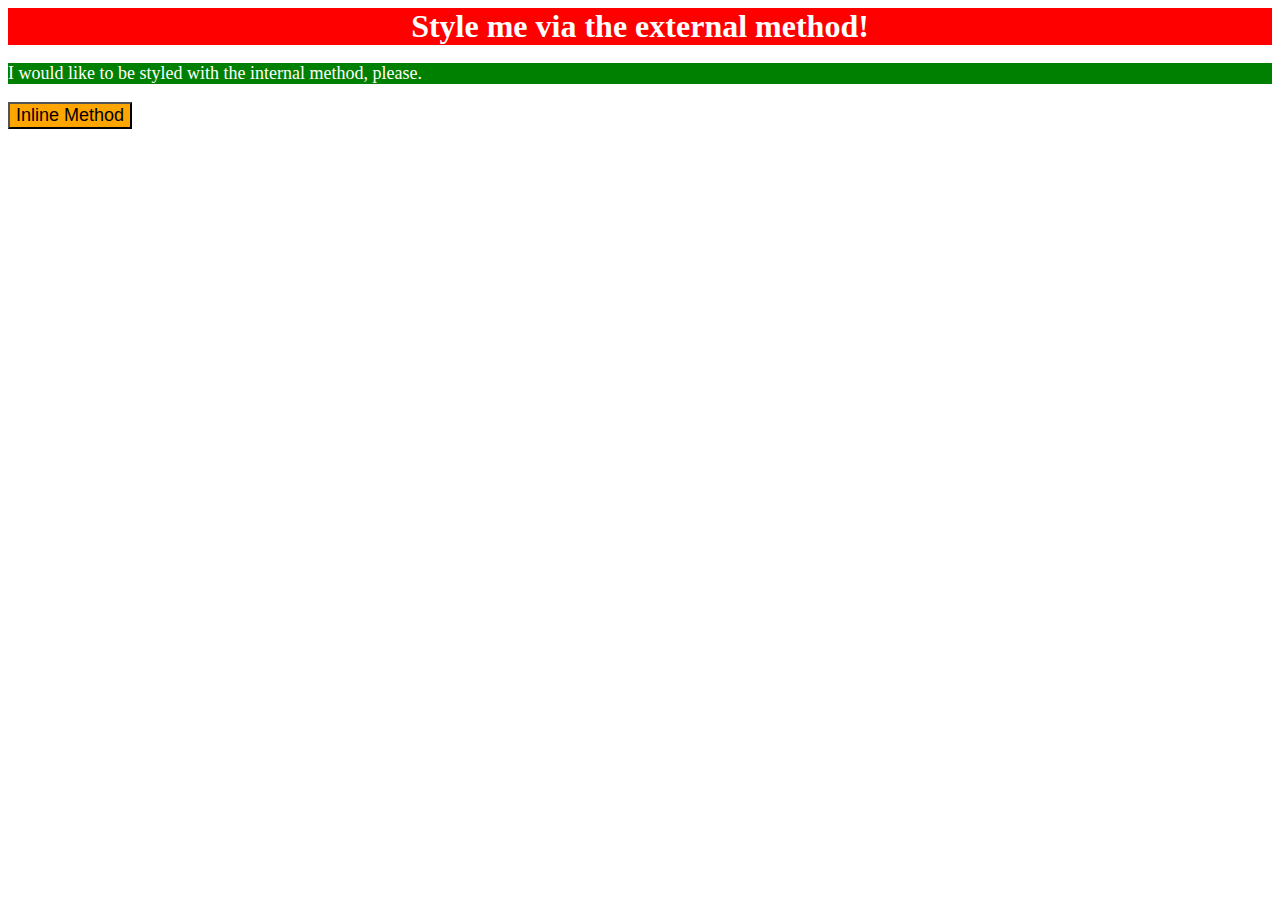
<file: index.html>
<!DOCTYPE html>
<html lang="en">
<head>
    <link rel="stylesheet" href="./styles.css"/>
    <style>
        p {
            background-color: green;
            color: white;
            font-size: 18px;
        }
    </style>
    <meta charset="UTF-8">
    <meta name="viewport" content="width=device-width, initial-scale=1.0">
    <title>Css Exercises</title>
</head>
<body>

    <div>Style me via the external method!</div>

    <p>I would like to be styled with the internal method, please.</p>
    
    <button style="background-color: orange; 
                   font-size: 18px;">Inline Method</button>
</body>
</html>
</file>
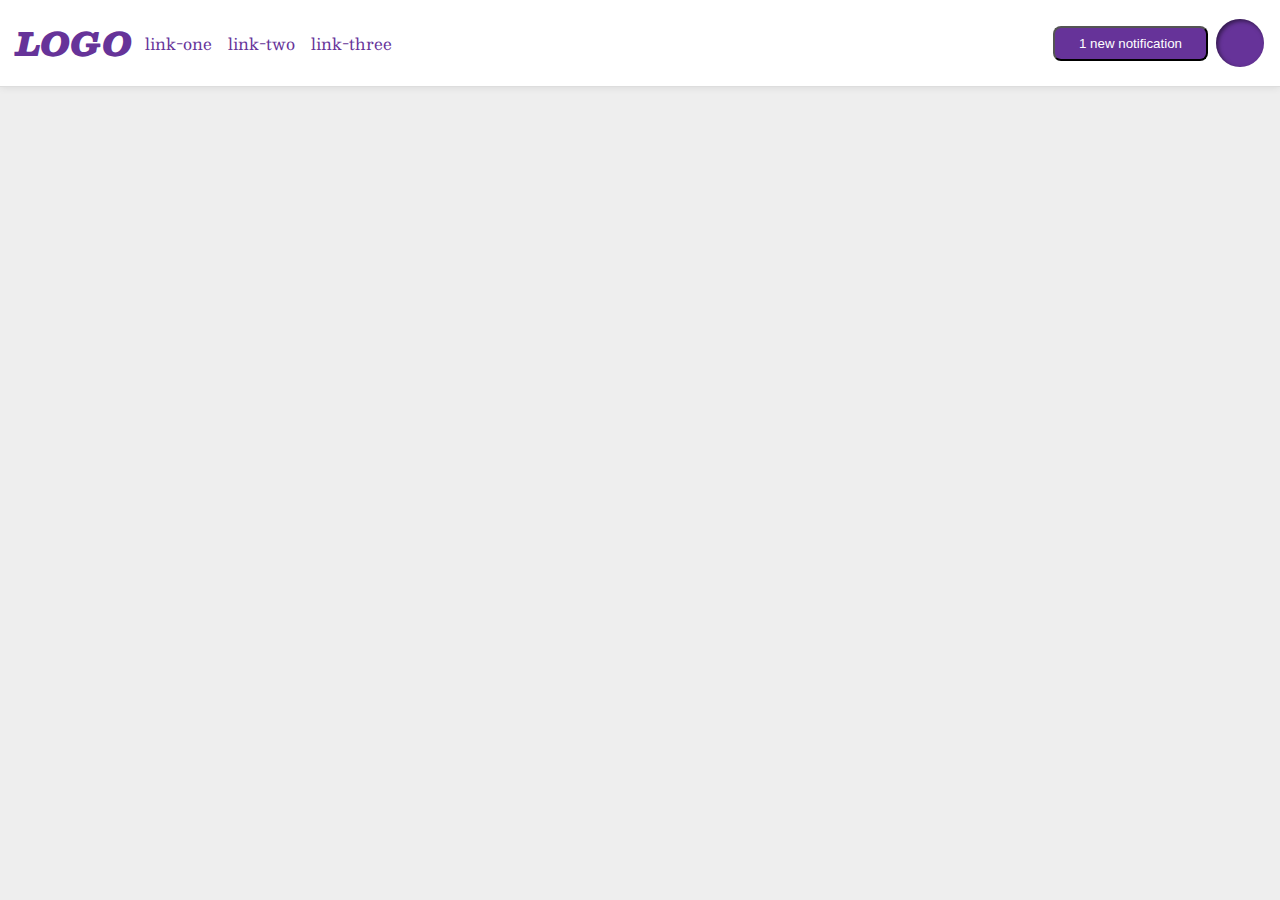
<file: flexExercises/index.html>
<!DOCTYPE html>
<html lang="en">
  <head>
    <meta charset="UTF-8">
    <meta http-equiv="X-UA-Compatible" content="IE=edge">
    <meta name="viewport" content="width=device-width, initial-scale=1.0">
    <title>Flex Header 2</title>
    <link rel="stylesheet" href="./styles.css">
  </head>
  <body>

    <div class="header">
      <div class="logo">
        LOGO
      </div>
      <ul class="links">
        <li><a href="google.com">link-one</a></li>
        <li><a href="google.com">link-two</a></li>
        <li><a href="google.com">link-three</a></li>
      </ul>


      <div class="buttons">
        <button class="notifications">
          1 new notification
        </button>
        <div class="profile-image"></div>
      </div>


    </div>

   

    
   
  </body>
</html>
</file>
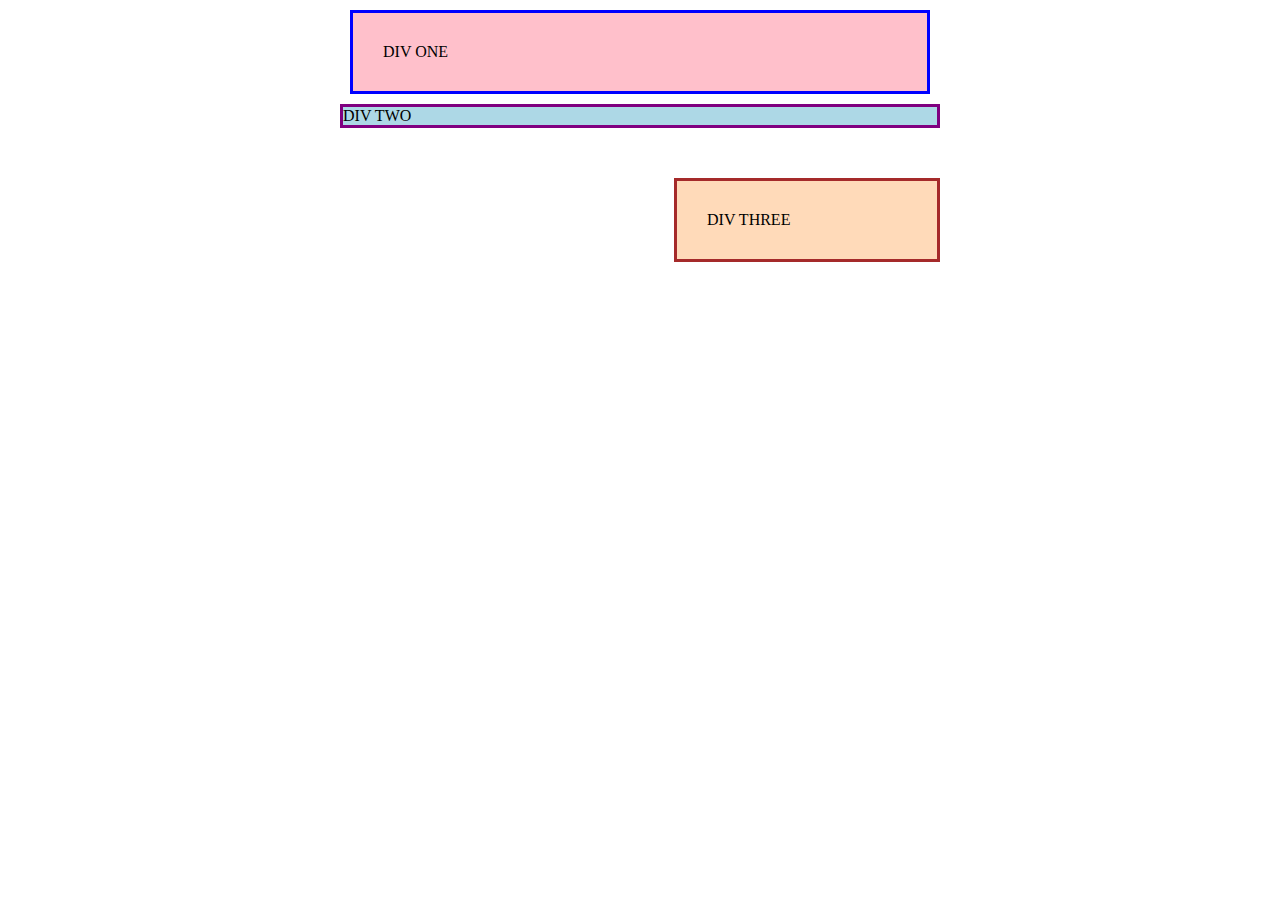
<file: marginAndPadding-1/index.html>
<!DOCTYPE html>
<html lang="en">
  <head>
    <meta charset="UTF-8">
    <meta http-equiv="X-UA-Compatible" content="IE=edge">
    <meta name="viewport" content="width=device-width, initial-scale=1.0">
    <title>Margin and Padding exercise</title>
    <link rel="stylesheet" href="./styles.css">
  </head>
  <body>
    <div class="one">
      DIV ONE
    </div>
    <div class="two">
      DIV TWO
    </div>
    <div class="three">
      DIV THREE
    </div>
  </body>
</html>
</file>
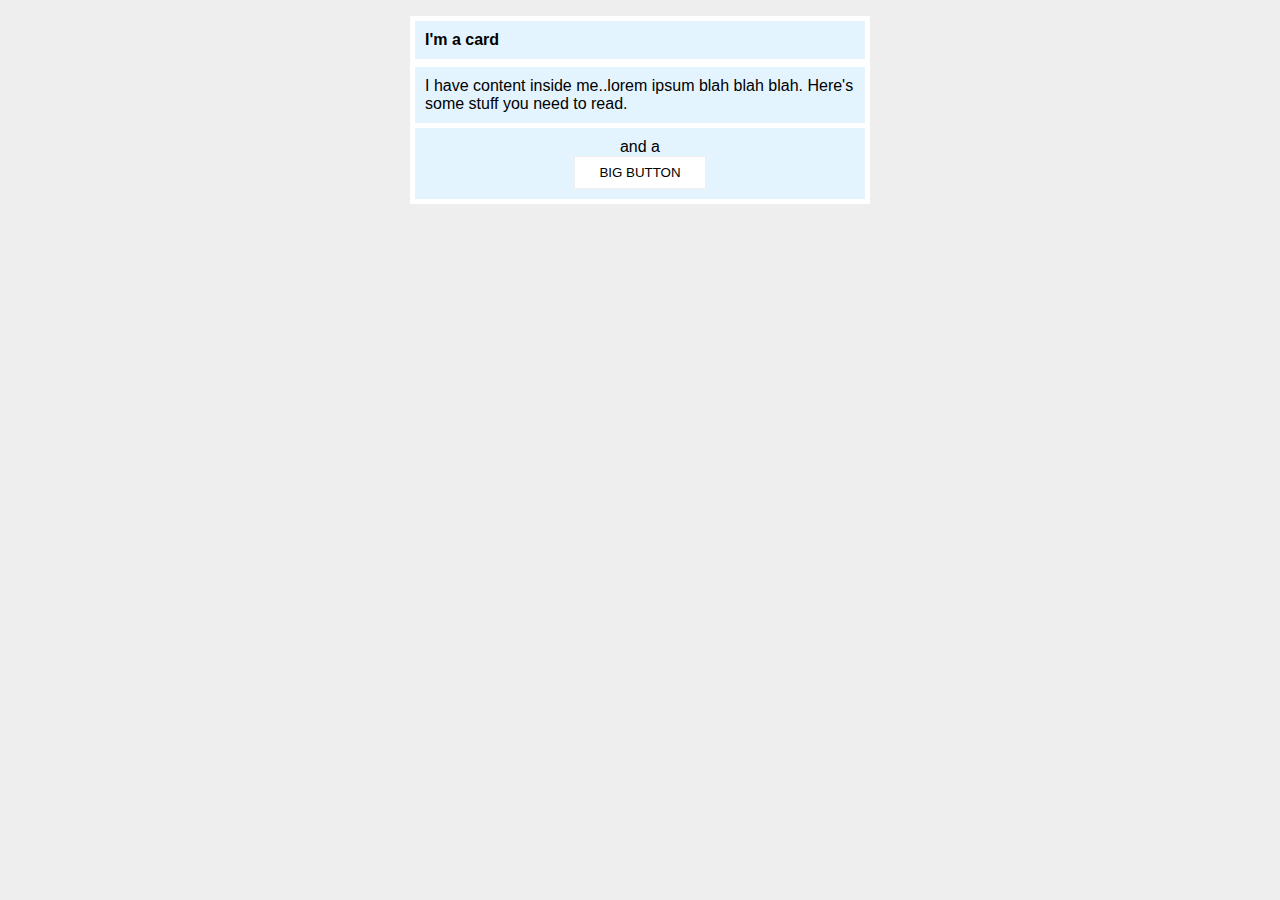
<file: marginAndPadding-2/index.html>
<!DOCTYPE html>
<html lang="en">
  <head>
    <meta charset="UTF-8">
    <meta http-equiv="X-UA-Compatible" content="IE=edge">
    <meta name="viewport" content="width=device-width, initial-scale=1.0">
    <title>Margin and Padding exercise 2</title>
    <link rel="stylesheet" href="./styles.css">
  </head>
  <body>
    <div class="card">
      <h1 class="title">I'm a card</h1>
      <div class="content">I have content inside me..lorem ipsum blah blah blah. Here's some stuff you need to read.</div>
      <div class="button-container">and a <button>BIG BUTTON</button></div>
    </div>
  </body>
</html>
</file>
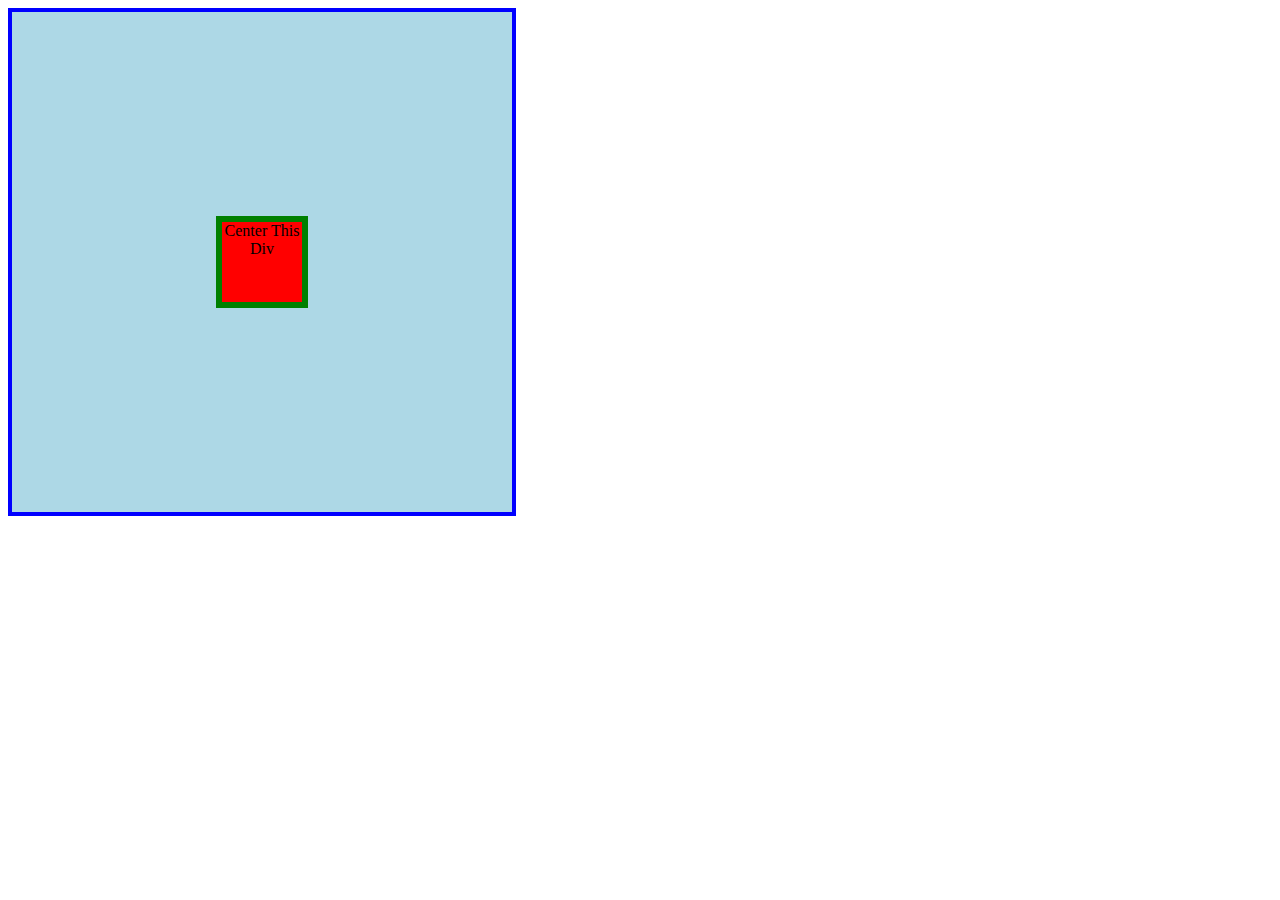
<file: flexExercises/01-Flex-Center/index.html>
<!DOCTYPE html>
<html lang="en">
<head>
    <meta charset="UTF-8">
    <meta name="viewport" content="width=device-width, initial-scale=1.0">
    <link rel="stylesheet" href="./styles.css">
    <title>Document</title>
</head>
<body>
    <div class="wrapper">
        <div class="box">Center This Div</div>
    </div>
</body>
</html>
</file>
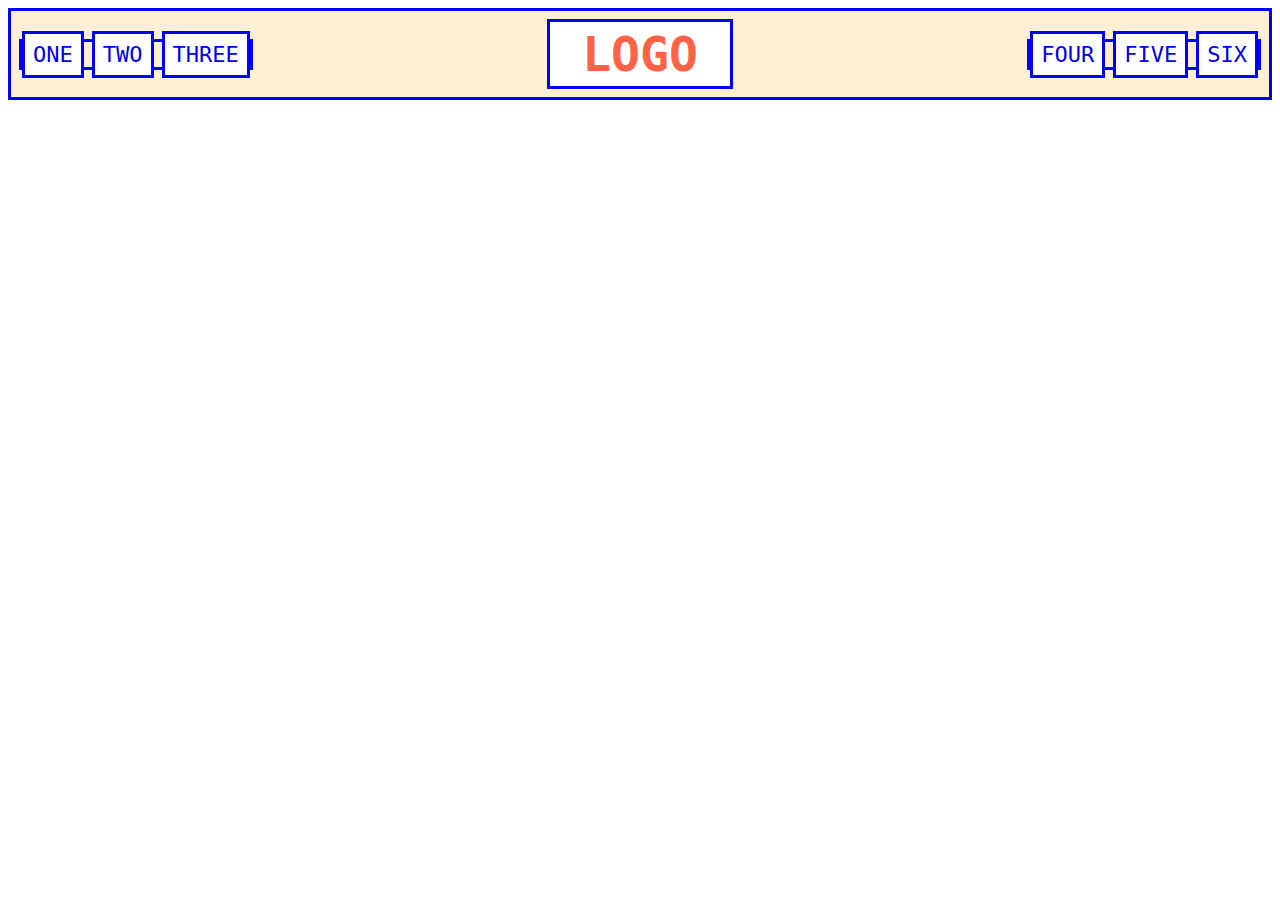
<file: flexExercises/02-Flex-Header/index.html>
<!DOCTYPE html>
<html lang="en">
  <head>
    <meta charset="UTF-8">
    <meta http-equiv="X-UA-Compatible" content="IE=edge">
    <meta name="viewport" content="width=device-width, initial-scale=1.0">
    <title>Flex Header</title>
    <link rel="stylesheet" href="./solutionStyle.css">
  </head>
  <body>
    <div class="header">
      <div class="left-links">
        <ul>
          <li><a href="#">ONE</a></li>
          <li><a href="#">TWO</a></li>
          <li><a href="#">THREE</a></li>
        </ul>
      </div>
      <div class="logo">LOGO</div>
      <div class="right-links">
        <ul>
          <li><a href="#">FOUR</a></li>
          <li><a href="#">FIVE</a></li>
          <li><a href="#">SIX</a></li>
        </ul>
      </div>
    </div>
  </body>
</html>
</file>
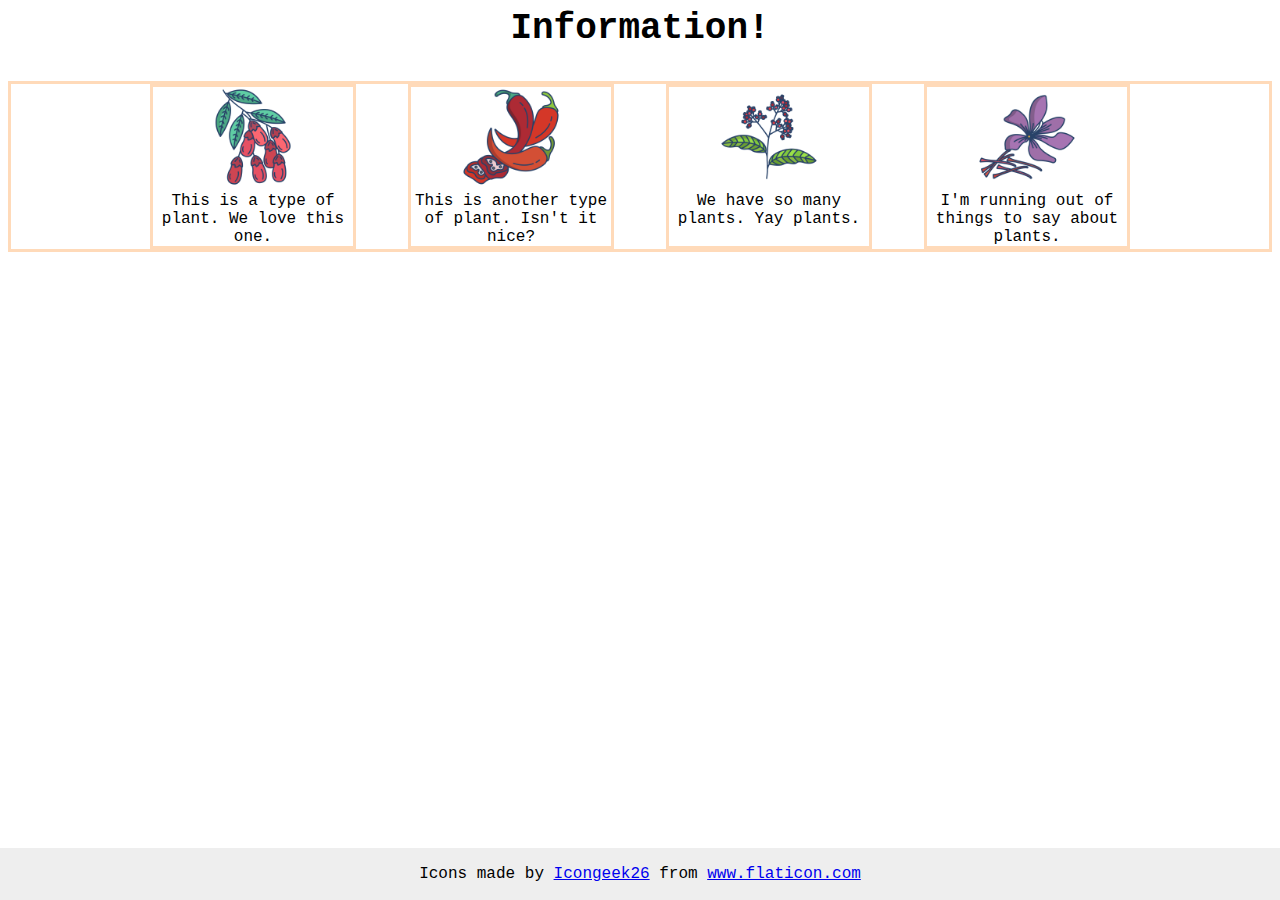
<file: flexExercises/04-Flex-information/index.html>
<!DOCTYPE html>
<html lang="en">
  <head>
    <meta charset="UTF-8">
    <meta http-equiv="X-UA-Compatible" content="IE=edge">
    <meta name="viewport" content="width=device-width, initial-scale=1.0">
    <title>Information</title>
    <link rel="stylesheet" href="./styles.css">
  </head>
  <body>
    <div class="title">Information!</div>

    <div class="container">

      <div class="info">
          <img src="./images/barberry.png" alt="barberry">
          <div class="text">This is a type of plant. We love this one.</div>
      </div>
      <div class="info">      
          <img src="./images/chilli.png" alt="chili">
          <div class="text">This is another type of plant. Isn't it nice?</div>
      </div>
      <div class="info">
          <img src="./images/pepper.png" alt="pepper">
          <div class="text">We have so many plants. Yay plants.</div>
      </div>
      <div class="info">    
          <img src="./images/saffron.png" alt="saffron">
          <div class="text">I'm running out of things to say about plants.</div>
      </div>  
    </div>

    <!-- disregard this section, it's here to give attribution to the creator of these icons -->
    <div class="footer">
      <div>Icons made by <a href="https://www.flaticon.com/authors/icongeek26" title="Icongeek26">Icongeek26</a> from <a href="https://www.flaticon.com/" title="Flaticon">www.flaticon.com</a></div>
    </div>
  </body>
</html>
</file>
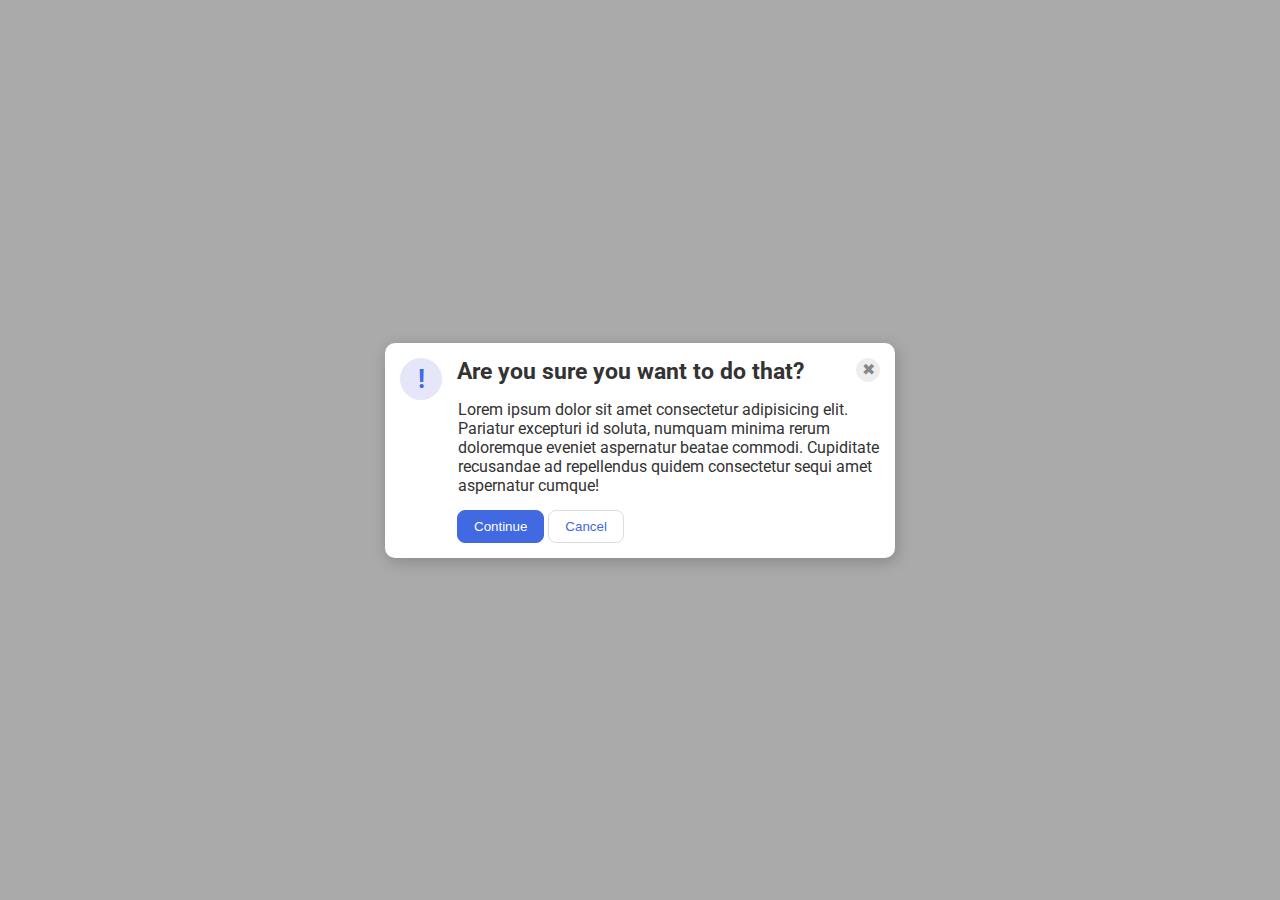
<file: flexExercises/05-flex-modal/index.html>
<!DOCTYPE html>
<html lang="en">
  <head>
    <meta charset="UTF-8">
    <meta http-equiv="X-UA-Compatible" content="IE=edge">
    <meta name="viewport" content="width=device-width, initial-scale=1.0">
    <link rel="stylesheet" href="./styles.css">
    <title>Modal</title>
  </head>
  <body>
    <div class="modal">

        <div class="header-container">
            <div class="icon">!</div>
            <div class="header">Are you sure you want to do that?</div>
            
            <button class="close-button">✖</button>
        </div>

        <div class="text-container">
            <div class="text">Lorem ipsum dolor sit amet consectetur adipisicing elit. Pariatur excepturi id soluta, numquam minima rerum doloremque eveniet aspernatur beatae commodi. Cupiditate recusandae ad repellendus quidem consectetur sequi amet aspernatur cumque!</div>
        </div>
            
        <div class="button-container">
            <button class="continue">Continue</button>
            <button class="cancel">Cancel</button>
        </div>
            
    </div>
  </body>
</html>
</file>
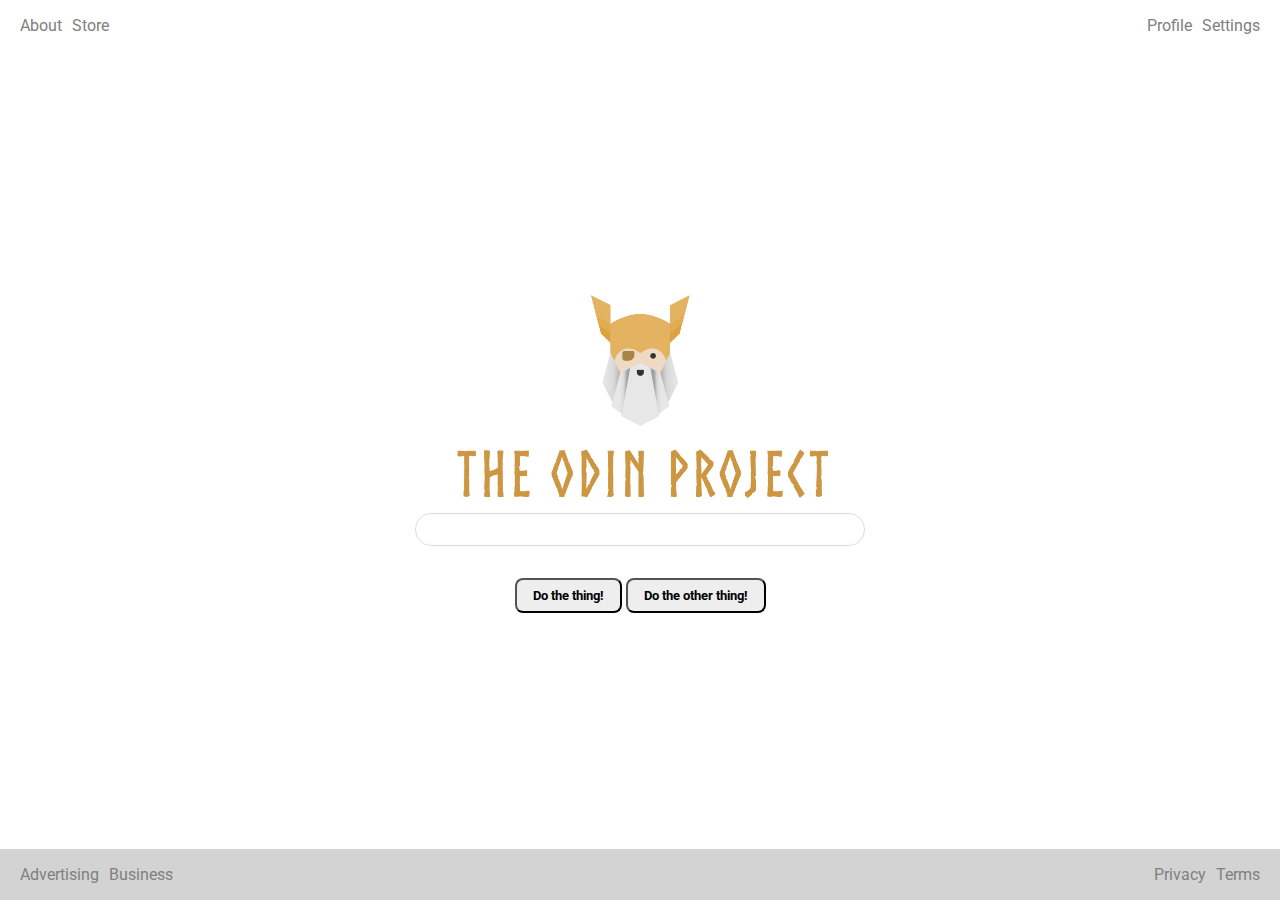
<file: flexExercises/06-flex-layout/index.html>
<!DOCTYPE html>
<html lang="en">
  <head>
    <meta charset="UTF-8">
    <meta http-equiv="X-UA-Compatible" content="IE=edge">
    <meta name="viewport" content="width=device-width, initial-scale=1.0">
    <title>LAYOUT</title>
    <link rel="stylesheet" href="./styles.css">
  </head>
  <body>


    <div class="header">
      <ul class="left-links">
        <li><a href="#">About</a></li>
        <li><a href="#">Store</a></li>
      </ul>
      <ul class="right-links">
        <li><a href="#">Profile</a></li>
        <li><a href="#">Settings</a></li>
      </ul>
    </div>

    <div class="content">
        <div class="logo-searchbar-container">
            <img src="./images/logo.png" alt="Project logo. Represents odin with the project name.">
            <div class="input">
                <input type="text">
            </div>
        </div>

            <div class="buttons">
                <button>Do the thing!</button>
                <button>Do the other thing!</button>
            </div>
    </div>


    <div class="footer">
      <ul class="left-links">
        <li><a href="#">Advertising</a></li>
        <li><a href="#">Business</a></li>
      </ul>
      <ul class="right-links">
        <li><a href="#">Privacy</a></li>
        <li><a href="#">Terms</a></li>
      </ul>
    </div>


  </body>
</html>
</file>
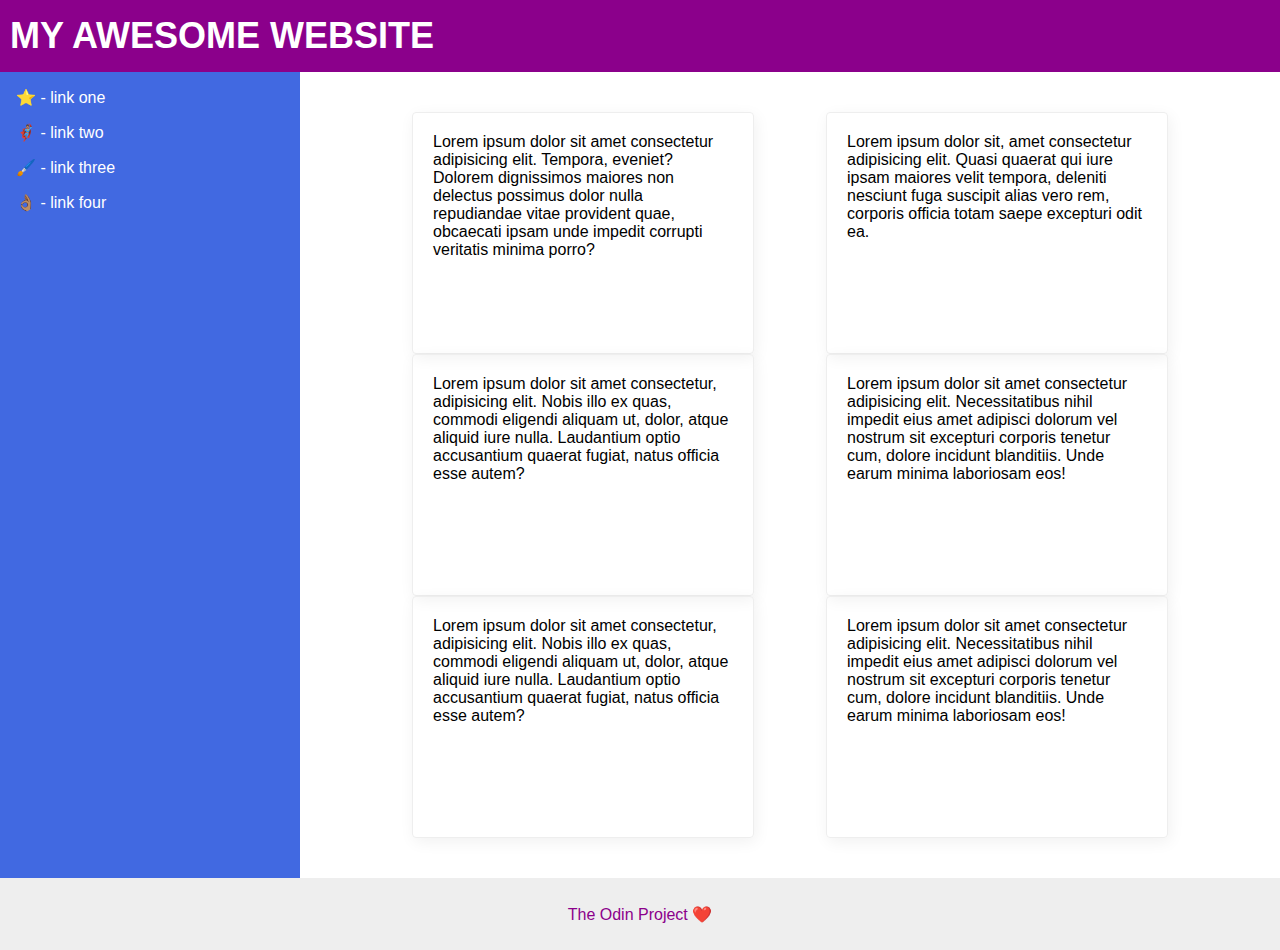
<file: flexExercises/07-flex-layout2/index.html>
<!DOCTYPE html>
<html lang="en">
  <head>
    <meta charset="UTF-8">
    <meta http-equiv="X-UA-Compatible" content="IE=edge">
    <meta name="viewport" content="width=device-width, initial-scale=1.0">
    <title>The Holy Grail</title>
    <link rel="stylesheet" href="./styles.css">
  </head>
  <body>

    <div class="header">
      MY AWESOME WEBSITE
    </div>
    
    <div class="content-container">

            <div class="sidebar">
                <ul>
                    <li><a href="#">⭐ - link one</a></li>
                    <li><a href="#">🦸🏽‍♂️ - link two</a></li>
                    <li><a href="#">🖌️ - link three</a></li>
                    <li><a href="#">👌🏽 - link four</a></li>
                </ul>
            </div>

            <div class="card-content">
                <div class="card">Lorem ipsum dolor sit amet consectetur adipisicing elit. Tempora, eveniet? Dolorem dignissimos maiores non delectus possimus dolor nulla repudiandae vitae provident quae, obcaecati ipsam unde impedit corrupti veritatis minima porro?</div>
                <div class="card">Lorem ipsum dolor sit, amet consectetur adipisicing elit. Quasi quaerat qui iure ipsam maiores velit tempora, deleniti nesciunt fuga suscipit alias vero rem, corporis officia totam saepe excepturi odit ea.</div>
                <div class="card">Lorem ipsum dolor sit amet consectetur, adipisicing elit. Nobis illo ex quas, commodi eligendi aliquam ut, dolor, atque aliquid iure nulla. Laudantium optio accusantium quaerat fugiat, natus officia esse autem?</div>
                <div class="card">Lorem ipsum dolor sit amet consectetur adipisicing elit. Necessitatibus nihil impedit eius amet adipisci dolorum vel nostrum sit excepturi corporis tenetur cum, dolore incidunt blanditiis. Unde earum minima laboriosam eos!</div>
                <div class="card">Lorem ipsum dolor sit amet consectetur, adipisicing elit. Nobis illo ex quas, commodi eligendi aliquam ut, dolor, atque aliquid iure nulla. Laudantium optio accusantium quaerat fugiat, natus officia esse autem?</div>
                <div class="card">Lorem ipsum dolor sit amet consectetur adipisicing elit. Necessitatibus nihil impedit eius amet adipisci dolorum vel nostrum sit excepturi corporis tenetur cum, dolore incidunt blanditiis. Unde earum minima laboriosam eos!</div>
            </div>    
    </div>    


    <div class="footer">
      The Odin Project ❤️
    </div>
  </body>
</html>
</file>
<file: styles.css>
div {
    color: white;
    background-color: red;
    font-size: 32px;
    font-weight: bold;
    text-align: center;
    
}
</file>
<file: flexExercises/styles.css>
/* this is some magical font-importing.  
you'll learn about it later. */
@import url('https://fonts.googleapis.com/css2?family=Besley:ital,wght@0,400;1,900&display=swap');

body {
  margin: 0;
  background: #eee;
  font-family: Besley, serif;
}

.header {
  background: white;
  border-bottom: 1px solid #ddd;
  box-shadow: 0 0 8px rgba(0,0,0,.1);
  display: flex;
  padding: 8px;
  
}

.buttons{
    display: flex; 
    margin-left: auto;
    height: 30px;
    align-items: center;
    margin-top: 20px;
}

.profile-image {
  background: rebeccapurple;
  box-shadow: inset 2px 2px 4px rgba(0,0,0,.5);
  border-radius: 50%;
  width: 48px;
  height: 48px;
  margin: 8px;
}

.logo {
  color: rebeccapurple;
  font-size: 32px;
  font-weight: 900;
  font-style: italic;
  padding: 8px;
  
}

button {
  border-radius: 8px;
  background: rebeccapurple;
  color: white;
  padding: 8px 24px;
  align-items: center;
  
}

a {
  /* this removes the line under our links */
  text-decoration: none;
  color: rebeccapurple;
  align-items: flex-start;
}

ul {
  list-style-type: none;
  display: flex;
  gap: 16px;
  align-items: center;
  margin-left: -35px;
}
</file>
<file: marginAndPadding-1/styles.css>
body {
    max-width: 600px;
    margin: 0 auto;
  }
  
  .one {
    background: pink;
    border: 3px solid blue;
    /* CHANGE ME */
    padding: 30px;
    margin: 10px;
  }
  
  .two {
    background: lightblue;
    border: 3px solid purple;
    /* CHANGE ME */
    margin-bottom: 50px;
  }
  
  .three {
    background: peachpuff;
    border: 3px solid brown;
    width: 200px;
    /* CHANGE ME */
    padding: 30px;
    margin-left: auto;
  }
</file>
<file: marginAndPadding-2/styles.css>
body {
    background: #eee;
    font-family: sans-serif;
  }
  
  .card {
    width: 450px;
    background: #fff;
    margin: 16px auto;
    padding: 5px;
  }
  
  .title {
    background: #e3f4ff;
    font-size: 16px;
    margin-bottom: 8px;
    margin-top: 0px;
    padding: 10px;
  }
  
  .content {
    background: #e3f4ff;
    box-sizing: border-box;
    margin-bottom: 5px;
    padding: 10px;
  }
  
  .button-container {
    background: #e3f4ff;
    text-align: center;
    padding: 10px;
  }
  
  button {
    background: white;
    margin: 0px auto;
    padding: 8px 24px;
    align-items: center;
    border: 1px solid #eee;
    display: block;
  }
</file>
<file: flexExercises/01-Flex-Center/styles.css>
.wrapper{
    background: lightblue;
    border: 4px solid blue;
    display: flex;
    justify-content: center;
    align-items: center;
    height: 500px;
    width: 500px;
}

.box{
    background: red;
    border: 6px solid green;
    width: 80px;
    height: 80px;
    text-align: center;
}
</file>
<file: flexExercises/02-Flex-Header/solutionStyle.css>
.header  {
    font-family: monospace;
    background: papayawhip;
    padding: 8px;
    display: flex;
    align-items: center;
    justify-content: space-between;
    border: solid blue;
  }
  
  .logo {
    font-size: 48px;
    font-weight: 900;
    color: tomato;
    background: white;
    padding: 4px 32px;
    border: solid blue;
  }
  
  ul {
    display: flex;
    margin: 0;
    padding: 0;
    gap: 8px;
    /* this removes the dots on the list items*/
    list-style-type: none;
    border: solid blue;
  }
  
  a {
    font-size: 22px;
    background: white;
    padding: 8px;
    /* this removes the line under the links */
    text-decoration: none;
    border: solid blue;
  }
</file>
<file: flexExercises/04-Flex-information/styles.css>
body {
  font-family: 'Courier New', Courier, monospace;
  text-align: center;
}

img {
  width: 100px;
  height: 100px;
}

.title {
  font-size: 36px;
  font-weight: 900;
  margin-bottom: 32px;
}

.container{
  display: flex;
  justify-content: center;
  gap: 52px;
  border: solid peachpuff;
 
}

.info{
  max-width: 200px;
  border: solid peachpuff;
}

/* do not edit this footer */
.footer {
  position: fixed;
  bottom: 0;
  left: 0;
  right: 0;
  height: 52px;
  display: flex;
  align-items: center;
  justify-content: center;
  background: #eee;
}
</file>
<file: flexExercises/05-flex-modal/styles.css>
@import url('https://fonts.googleapis.com/css2?family=Roboto:wght@400;700&display=swap');

html, body {
  height: 100%;
}

body {
  font-family: Roboto, sans-serif;
  margin: 0;
  background: #aaa;
  color: #333;
  /* I'll give you this one for free lol */
  display: flex;
  align-items: center;
  justify-content: center;
}

.modal {
  background: white;
  width: 480px;
  border-radius: 10px;
  box-shadow: 2px 4px 16px rgba(0,0,0,.2);
  padding: 15px;
  flex-shrink: 0;
  min-width: 480px;
}

.header-container{
    display: flex;
}

.header{
    font-weight: bold;
    font-size: 23px;
    margin-left: 15px;
    
}


.text-container{
    
    padding-left: 58px;
}

.text{
    display: flex;
}

.button-container{
    
    padding-left: 57px;
    padding-top: 15px;
}


.icon {
  color: royalblue;
  font-size: 26px;
  font-weight: 700;
  background: lavender;
  width: 42px;
  height: 42px;
  border-radius: 50%;
  display: flex;
  align-items: center;
  justify-content: center;
  
}

.close-button {
  background: #eee;
  border-radius: 50%;
  color: #888;
  font-weight: 400;
  font-size: 16px;
  height: 24px;
  width: 24px;
  display: flex;
  align-items: center;
  justify-content: center;
  border: 1px solid #eee;
  padding: 0;
  
  margin-left: auto;
}

button {
  cursor: pointer;
  padding: 8px 16px;
  border-radius: 8px;
}

button.continue {
  background: royalblue;
  border: 1px solid royalblue;
  color: white;
}

button.cancel {
  background: white;
  border: 1px solid #ddd;
  color: royalblue;
}
</file>
<file: flexExercises/06-flex-layout/styles.css>
@import url('https://fonts.googleapis.com/css2?family=Roboto:wght@400;700&display=swap');

body {
  height: 100vh;
  margin: 0;
  overflow: hidden;
  font-family: Roboto, sans-serif;
  display: flex;
  flex-direction: column;
}

.header{
    display: flex;
    justify-content: space-between;
}

.content{
    display: flex;
    flex-direction: column;
    justify-content: center;
    align-items: center;
    flex: 1;
    gap: 16px;
    
    
}

.logo-searchbar-container{
    
    display: flex;
    flex-direction: column;
    align-items: center;
    
}

.footer{
    display: flex;
    background: lightgray;
    justify-content: space-between;
}

.left-links{
    display: flex;
    list-style-type: none;
    margin-left: -20px;
    gap: 10px;
}

.right-links{
    display: flex;
    list-style-type: none;
    
    gap: 10px;
    padding-right: 20px;
}

a{
    text-decoration: none;
    color: grey;
}

img {
  width: 600px;
}

button {
  font-family: Roboto, sans-serif;
  font-weight: bold;
  padding: 8px 16px;
  border-radius: 8px;
  background: #eee;
  
}



input {
  border: 1px solid #ddd;
  border-radius: 16px;
  padding: 8px 24px;
  width: 400px;
  margin-bottom: 16px;
}
</file>
<file: flexExercises/07-flex-layout2/styles.css>
body {
    font-family: -apple-system, BlinkMacSystemFont, 'Segoe UI', Roboto, Oxygen, Ubuntu, Cantarell, 'Open Sans', 'Helvetica Neue', sans-serif;
    margin: 0;
    min-height: 100vh;
    display: flex;
    flex-direction: column;
  }
  
  .header {
    height: 72px;
    background: darkmagenta;
    color: white;
    display: flex;
    align-items: center;
    padding-left: 10px;
    font-size: 36px;
    font-weight: 900;
  }
  
  .footer {
    height: 72px;
    background: #eee;
    color: darkmagenta;
    display: flex;
    justify-content: center;
    align-items: center;
  }
  
  .sidebar {
    width: 300px;
    background: royalblue;
    box-sizing: border-box;
    padding: 16px;
    flex-shrink: 0;
    
  }

  a{
    text-decoration: none;
    color: white;
  }
  
  .card {
    border: 1px solid #eee;
    box-shadow: 2px 4px 16px rgba(0,0,0,.06);
    border-radius: 4px;
    width: 300px;
    height: 200px;
    padding: 20px;

  }

  .content-container{
    
    display: flex;
    flex: 1;
    
  }

  .card-content{
    display: flex;
    flex-wrap: wrap;
    flex: 1;
    align-items: flex-start;
    padding: 40px;
    justify-content: space-evenly;
    max-width: 1200px;
    align-items: center;

  }

  ul{
    list-style-type: none;
    margin: 0;
    padding: 0;
    
  }

  li{
    margin-bottom: 16px;
  }
</file>
